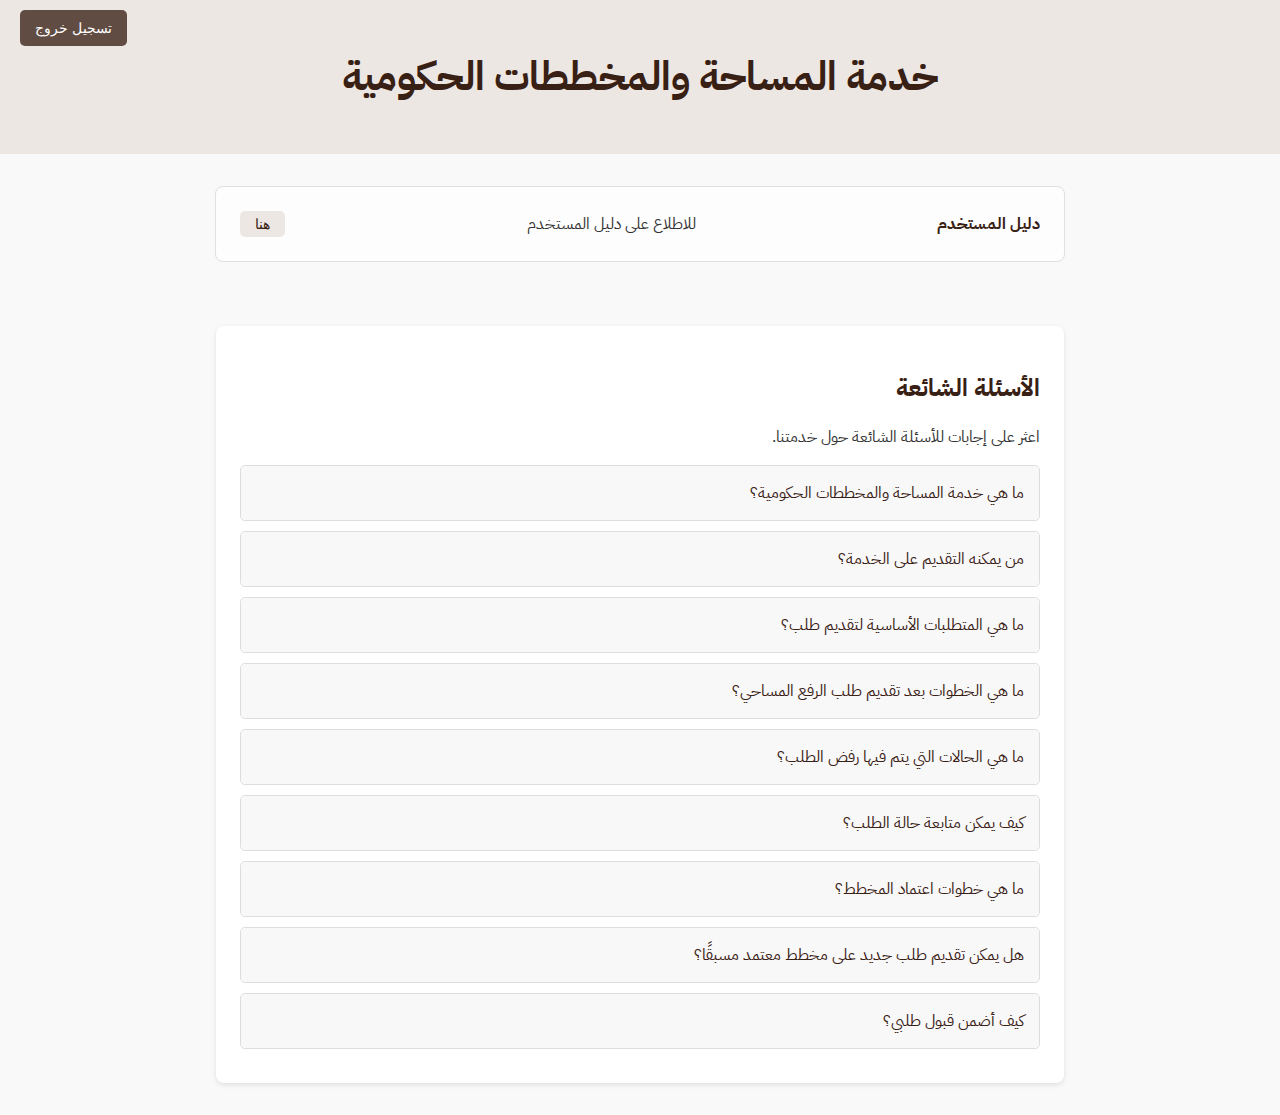
<file: FAQ/html/index.html>
<!DOCTYPE html>
<html lang="ar">
<head>
    <meta charset="UTF-8">
    <meta name="viewport" content="width=device-width, initial-scale=1.0">
    <title>خدمة المساحة والمخططات الحكومية</title>
    <link rel="stylesheet" href="../css/style.css">
    <link rel="stylesheet" href="https://cdn.hugeicons.com/font/hgi-stroke-rounded.css" />
    <link rel="preconnect" href="https://fonts.googleapis.com">
    <link rel="preconnect" href="https://fonts.gstatic.com" crossorigin>
    <link href="https://fonts.googleapis.com/css2?family=IBM+Plex+Sans+Arabic:wght@100;200;300;400;500;600;700&display=swap" rel="stylesheet">
</head>
<body>
    <header>
        <h1>خدمة المساحة والمخططات الحكومية</h1>
    </header>
    <button id="logoutButton">تسجيل خروج</button>


    <div class="User-Manual">
        <h2>دليل المستخدم</h2>
        <p>للاطلاع على دليل المستخدم</p>
        <button class="man-button">هنا</button>
        
      </div>

    <section class="faq">
        <h2>الأسئلة الشائعة</h2>
        <p>اعثر على إجابات للأسئلة الشائعة حول خدمتنا.</p>

        <div class="accordion">
<!-- السؤال الأول -->

            <div class="accordion-item">
                <button class="accordion-header">
                    ما هي خدمة المساحة والمخططات الحكومية؟
                    <i class="hgi-stroke hgi-arrow-down-01"></i>
                </button>
                <div class="accordion-content">
                    <p>هي خدمة مقدمة للإدارات والوكالات المعنية لطلب رفع مساحي أو اعتماد مخطط من خلال البوابة الرقمية لأمانة منطقة عسير.</p>
                </div>
            </div>

            <!-- السؤال الثاني -->
            <div class="accordion-item">
                <button class="accordion-header">
                    من يمكنه التقديم على الخدمة؟
                    <i class="hgi-stroke hgi-arrow-down-01"></i>
                    </button>
                <div class="accordion-content">
                    <p>الإدارات المعنية والوكالات الحكومية عبر البوابة الإلكترونية باستخدام بوابة النفاذ الوطني الموحد.
                    </p>
                </div>
            </div>


            <!-- السؤال الرابع -->
            <div class="accordion-item">
                <button class="accordion-header">
                    ما هي المتطلبات الأساسية لتقديم طلب؟
                    <i class="hgi-stroke hgi-arrow-down-01"></i>

                </button>
                <div class="accordion-content">
                    <p>توفر المستندات المطلوبة مثل الدراسة الهيدرولوجية، دراسة التربة، وملفات الموقع (AutoCAD و Shapefile).</p>
                </div>
            </div>

            <!-- السؤال الخامس -->
            <div class="accordion-item">
                <button class="accordion-header">
                    ما هي الخطوات بعد تقديم طلب الرفع المساحي؟
                    <i class="hgi-stroke hgi-arrow-down-01"></i>

                </button>
                <div class="accordion-content">
                    <p>يقوم فريق المعالجة في الإدارة بمراجعة الطلب واستكمال المتطلبات اللازمة لاعتماده.</p>
                </div>
            </div>
        </div>

            <!-- السؤال السادس -->
            <div class="accordion-item">
                <button class="accordion-header">
                    ما هي الحالات التي يتم فيها رفض الطلب؟
                    <i class="hgi-stroke hgi-arrow-down-01"></i>

                </button>
                <div class="accordion-content">
                    <p>يرفض الطلب في حال وجود بيانات غير صحيحة.</p>
                </div>
            </div>
        </div>
        <!-- السؤال السابع -->
        <div class="accordion-item">
            <button class="accordion-header">
                كيف يمكن متابعة حالة الطلب؟
                <i class="hgi-stroke hgi-arrow-down-01"></i>

            </button>
            <div class="accordion-content">
                <p>من خلال التفاصيل في اسفل الصفحة اختر الشروحات ستظهر حالة الطلب .</p>
            </div>
        </div>
    </div>
         <!-- السؤال الثامن -->
         <div class="accordion-item">
            <button class="accordion-header">
                ما هي خطوات اعتماد المخطط؟
                <i class="hgi-stroke hgi-arrow-down-01"></i>
                </button>
            <div class="accordion-content">
                <p>تقوم إدارة الدراسات العمرانية بمراجعة الطلب لتحديد ما إذا كان المخطط ملائمًا أو غير ملائم، ومن ثم يتم استكمال سلسلة الاعتمادات اللازمة.</p>
            </div>
        </div>
    </div>
           <!-- السؤال التاسع -->
           <div class="accordion-item">
            <button class="accordion-header">
                هل يمكن تقديم طلب جديد على مخطط معتمد مسبقًا؟
                <i class="hgi-stroke hgi-arrow-down-01"></i>
            </button>
            <div class="accordion-content">
                <p>لا يمكن ذلك. يجب التأكد من عدم وجود قرار رفع مساحي أو اعتماد مسبق.</p>
            </div>
        </div>
    </div>
              <!-- السؤال العاشر -->
              <div class="accordion-item">
                <button class="accordion-header">
                    كيف أضمن قبول طلبي؟
                    <i class="hgi-stroke hgi-arrow-down-01"></i>

                </button>
                <div class="accordion-content">
                    <p>توفير جميع المرفقات الإلزامية بدقة وصحة البيانات.
                    </p>
                </div>
            </div>
        </div>
    





    <script src="../js/script.js"></script>
</body>
</html>
</file>
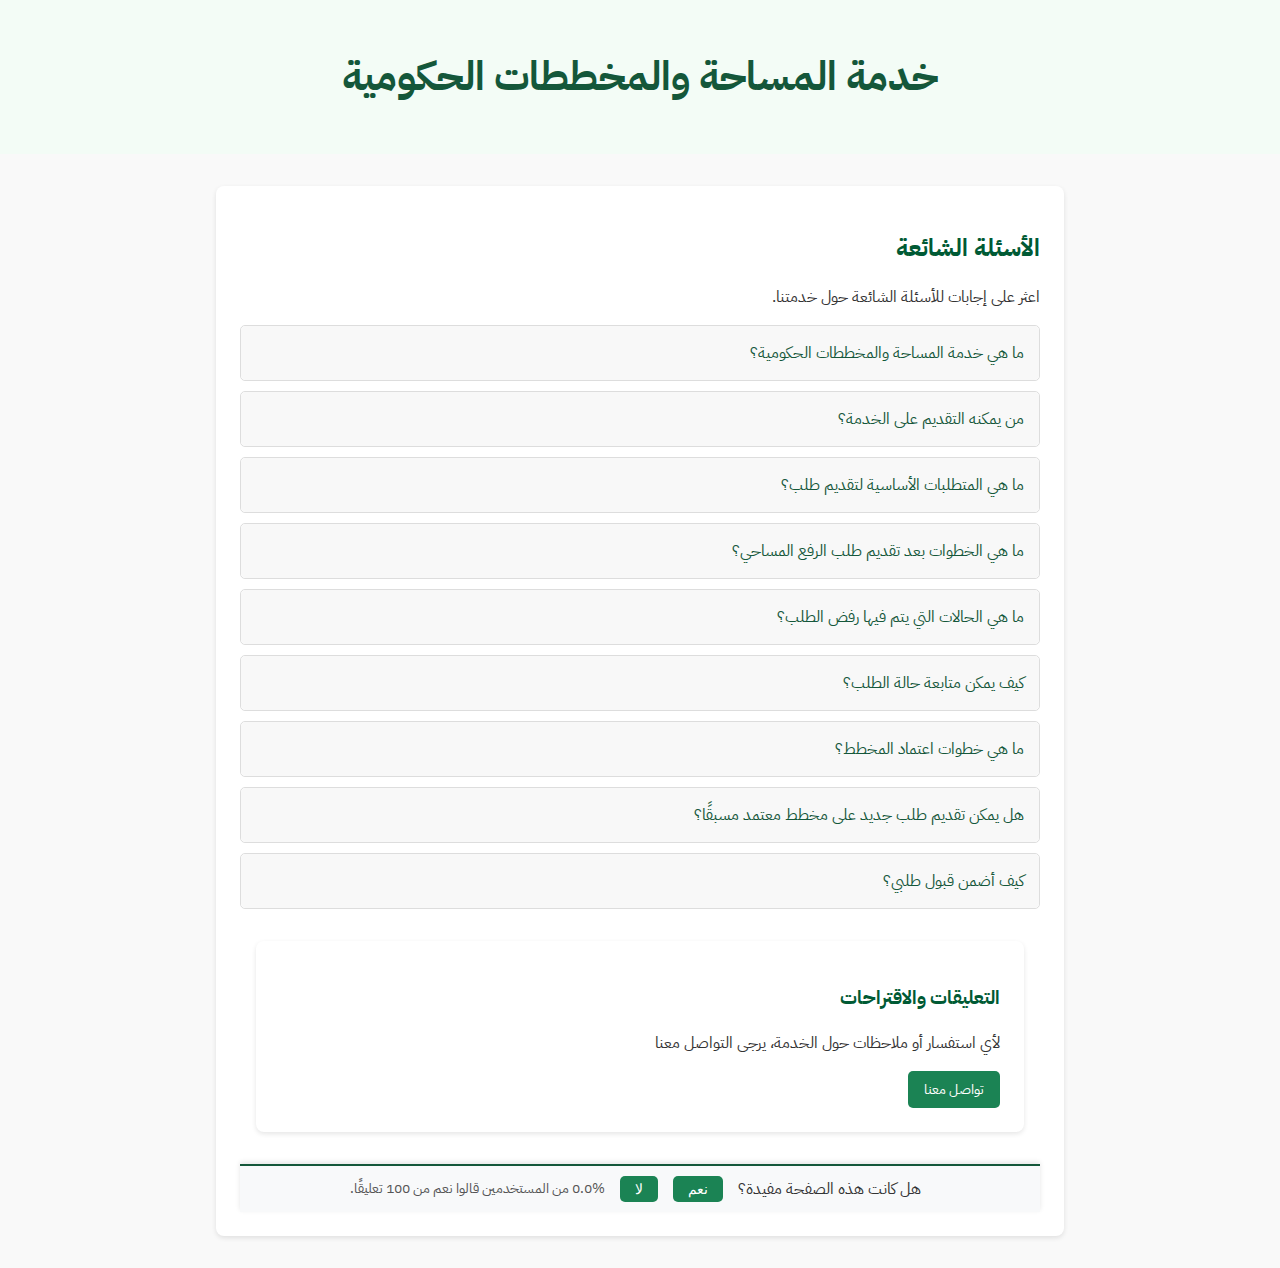
<file: q/html/index.html>
<!DOCTYPE html>
<html lang="ar">
<head>
    <meta charset="UTF-8">
    <meta name="viewport" content="width=device-width, initial-scale=1.0">
    <title>الأسئلة الشائعة</title>
    <link rel="stylesheet" href="../css/style.css">
    <link rel="stylesheet" href="https://cdn.hugeicons.com/font/hgi-stroke-rounded.css" />
    <link rel="preconnect" href="https://fonts.googleapis.com">
    <link rel="preconnect" href="https://fonts.gstatic.com" crossorigin>
    <link href="https://fonts.googleapis.com/css2?family=IBM+Plex+Sans+Arabic:wght@100;200;300;400;500;600;700&display=swap" rel="stylesheet">
</head>
<body>
    <header>
        <h1>خدمة المساحة والمخططات الحكومية</h1>
    </header>

    <section class="faq">
        <h2>الأسئلة الشائعة</h2>
        <p>اعثر على إجابات للأسئلة الشائعة حول خدمتنا.</p>

        <div class="accordion">
<!-- السؤال الأول -->

            <div class="accordion-item">
                <button class="accordion-header">
                    ما هي خدمة المساحة والمخططات الحكومية؟
                    <i class="hgi-stroke hgi-arrow-down-01"></i>
                </button>
                <div class="accordion-content">
                    <p>هي خدمة مقدمة للإدارات والوكالات المعنية لطلب رفع مساحي أو اعتماد مخطط من خلال البوابة الرقمية لأمانة منطقة عسير.</p>
                </div>
            </div>

            <!-- السؤال الثاني -->
            <div class="accordion-item">
                <button class="accordion-header">
                    من يمكنه التقديم على الخدمة؟
                    <i class="hgi-stroke hgi-arrow-down-01"></i>
                    </button>
                <div class="accordion-content">
                    <p>الإدارات المعنية والوكالات الحكومية عبر البوابة الإلكترونية باستخدام بوابة النفاذ الوطني الموحد.
                    </p>
                </div>
            </div>


            <!-- السؤال الرابع -->
            <div class="accordion-item">
                <button class="accordion-header">
                    ما هي المتطلبات الأساسية لتقديم طلب؟
                    <i class="hgi-stroke hgi-arrow-down-01"></i>

                </button>
                <div class="accordion-content">
                    <p>توفر المستندات المطلوبة مثل الدراسة الهيدرولوجية، دراسة التربة، وملفات الموقع (AutoCAD و Shapefile).</p>
                </div>
            </div>

            <!-- السؤال الخامس -->
            <div class="accordion-item">
                <button class="accordion-header">
                    ما هي الخطوات بعد تقديم طلب الرفع المساحي؟
                    <i class="hgi-stroke hgi-arrow-down-01"></i>

                </button>
                <div class="accordion-content">
                    <p>يقوم فريق المعالجة في الإدارة بمراجعة الطلب واستكمال المتطلبات اللازمة لاعتماده.</p>
                </div>
            </div>
        </div>

            <!-- السؤال السادس -->
            <div class="accordion-item">
                <button class="accordion-header">
                    ما هي الحالات التي يتم فيها رفض الطلب؟
                    <i class="hgi-stroke hgi-arrow-down-01"></i>

                </button>
                <div class="accordion-content">
                    <p>يرفض الطلب في حال وجود بيانات غير صحيحة.</p>
                </div>
            </div>
        </div>
        <!-- السؤال السابع -->
        <div class="accordion-item">
            <button class="accordion-header">
                كيف يمكن متابعة حالة الطلب؟
                <i class="hgi-stroke hgi-arrow-down-01"></i>

            </button>
            <div class="accordion-content">
                <p>من خلال التفاصيل في اسفل الصفحة اختر الشروحات ستظهر حالة الطلب .</p>
            </div>
        </div>
    </div>
         <!-- السؤال الثامن -->
         <div class="accordion-item">
            <button class="accordion-header">
                ما هي خطوات اعتماد المخطط؟
                <i class="hgi-stroke hgi-arrow-down-01"></i>
                </button>
            <div class="accordion-content">
                <p>تقوم إدارة الدراسات العمرانية بمراجعة الطلب لتحديد ما إذا كان المخطط ملائمًا أو غير ملائم، ومن ثم يتم استكمال سلسلة الاعتمادات اللازمة.</p>
            </div>
        </div>
    </div>
           <!-- السؤال التاسع -->
           <div class="accordion-item">
            <button class="accordion-header">
                هل يمكن تقديم طلب جديد على مخطط معتمد مسبقًا؟
                <i class="hgi-stroke hgi-arrow-down-01"></i>
            </button>
            <div class="accordion-content">
                <p>لا يمكن ذلك. يجب التأكد من عدم وجود قرار رفع مساحي أو اعتماد مسبق.</p>
            </div>
        </div>
    </div>
              <!-- السؤال العاشر -->
              <div class="accordion-item">
                <button class="accordion-header">
                    كيف أضمن قبول طلبي؟
                    <i class="hgi-stroke hgi-arrow-down-01"></i>

                </button>
                <div class="accordion-content">
                    <p>توفير جميع المرفقات الإلزامية بدقة وصحة البيانات.
                    </p>
                </div>
            </div>
        </div>
    



     <!-- قسم التعليقات والاقتراحات -->
     <section class="comments-section">
        <h3>التعليقات والاقتراحات</h3>
        <p>لأي استفسار أو ملاحظات حول الخدمة، يرجى التواصل معنا</p>
        <button onclick="alert('تم توجيهك إلى نموذج التواصل!')">تواصل معنا</button>
    </section>

<!-- بداية الفوتر -->
<footer class="feedback-footer">
    <div class="feedback-container">
        <span>هل كانت هذه الصفحة مفيدة؟</span>
        <button id="yes-btn">نعم</button>
        <button id="no-btn" class="no">لا</button>
        <p id="stats">0% من المستخدمين قالوا نعم من 0 تعليقًا.</p>
    </div>
</footer>
<!-- نهاية الفوتر -->

    <script src="../js/script.js"></script>
</body>
</html>
</file>
<file: FAQ/css/style.css>
/* إعدادات عامة */
body {
   font-family:"IBM Plex Sans Arabic", serif;
    margin: 0;
    padding: 0;
    direction: rtl;
    color: #333;
    background-color: #f9f9f9;
}

header {
    font-family:"IBM Plex Sans Arabic", serif;
    text-align: center;
    padding: 20px;
    background-color: #EDE7E3;
    color: #382014;
}



.User-Manual {
    display: flex;
    align-items: center;
    justify-content: space-between; 
    margin: 2rem auto;
    width: 90%;
    max-width: 800px;
    border: 1px solid #e0e0e0;
    border-radius: 8px;
    padding: 1.5rem;
    background-color: #fdfdfd;
    font-family: 'Arial', sans-serif;
  }
  
  .User-Manual h2,
  .User-Manual p {
    font-family:"IBM Plex Sans Arabic", serif;
    margin: 0;
    text-align: right;
    font-size: 16px;
  }
  
  .contact-button {
    font-family:"IBM Plex Sans Arabic", serif;
    background-color: #198754;
    color: white;
    border: none;
    padding: 10px 20px;
    border-radius: 4px;
    cursor: pointer;
    font-size: 14px;
    transition: background-color 0.3s ease;
    margin-left: 20px; 
  }
  
  .contact-button:hover {
    background-color: #145f40;
  }
  




.faq {
    max-width: 800px;
    margin: 20px auto;
    padding: 10px;
}

.accordion-item {
    margin-bottom: 10px;
    border: 1px solid #ddd;
    border-radius: 5px;
    overflow: hidden;
}

.accordion-header {
    font-family:"IBM Plex Sans Arabic", serif;
    background-color: #f8f8f8;
    color: #382014;
    border: none;
    padding: 15px;
    width: 100%;
    text-align: right;
    font-size: 16px;
    cursor: pointer;
    outline: none;
    transition: background-color 0.3s ease;
    display: flex;
    justify-content: space-between;
    align-items: center;
}

.accordion-header:hover {
    background-color: #F9F4F0;
}

.accordion-content {
    display: none;
    padding: 15px;
    background-color: #ffffff;
    border-top: 1px solid #ddd;
    color: #555;
}

.arrow {
    font-size: 18px;
    transition: transform 0.3s ease;
}

/*التواصل*/

.faq, .comments-section {
    font-family:"IBM Plex Sans Arabic", serif;
    margin: 2rem auto;
    width: 90%;
    max-width: 800px;
    background-color: #fff;
    padding: 1.5rem;
    border-radius: 8px;
    box-shadow: 0 2px 5px rgba(0,0,0,0.1);
}

h2, h3 {
    font-family:"IBM Plex Sans Arabic", serif;
    color: #382014;
}

.question details {
    margin-bottom: 1rem;
    cursor: pointer;
}

.question summary {
    font-weight: bold;
    font-size: 1rem;
    padding: 0.5rem 0;
}

.comments-section button {
    font-family:"IBM Plex Sans Arabic", serif;
    background-color:#614c44;
    color: white;
    border: none;
    padding: 0.5rem 1rem;
    border-radius: 5px;
    cursor: pointer;
}



/* تغيير اتجاه السهم عند فتح المحتوى */
.accordion-header.active .arrow {
    transform: rotate(180deg);
}


/*  الفوتر */
body {
    font-family:"IBM Plex Sans Arabic", serif;
    margin: 0;
    padding: 0;
    display: flex;
    flex-direction: column;
    min-height: 100vh;
}

footer.feedback-footer {
    background-color: #f8f9fa;
    border-top: 2px solid #382014; 
    text-align: center;
    padding: 10px 0;
    box-shadow: 0 -2px 5px rgba(0, 0, 0, 0.1);
}

.feedback-container {
    display: flex;
    align-items: center;
    justify-content: center;
    gap: 15px; 
    flex-wrap: wrap; 
}

.feedback-container span {
    font-size: 16px;
    color: #333;
    margin-right: 10px;
}

button {
    padding: 5px 15px;
    font-size: 14px;
    color: #382014;
    background-color: #EDE7E3;
    border: none;
    border-radius: 5px;
    cursor: pointer;
    transition: background-color 0.3s ease; 
}
button.no {
    background-color: #EDE7E3;
}

button.clicked {
    background-color: #b69478; 
}


p#stats {
    font-size: 14px;
    color: #555;
    margin: 0;
}






/* الهواتف الصغيرة (أقل من 600px) */
@media (max-width: 600px) {
    h1 {
        font-size: 1.5rem;
    }

    .faq-item h3 {
        font-size: 1rem;
    }

    .comment-box {
        padding: 10px;
    }

    .comment-box button {
        width: 100%;
    }

    .footer {
        font-size: 0.9rem;
    }
}

/* الأجهزة اللوحية (601px - 1024px) */
@media (min-width: 601px) and (max-width: 1024px) {
    h1 {
        font-size: 1.8rem;
    }

    .faq-item h3 {
        font-size: 1.1rem;
    }

    .comment-box {
        margin: 10px;
    }

    .footer {
        font-size: 1rem;
    }
}

/* الشاشات الكبيرة (أكبر من 1024px) */
@media (min-width: 1025px) {
    h1 {
        font-size: 2.5rem;
    }

    .faq-item h3 {
        font-size: 1.3rem;
    }

    .container {
        max-width: 1200px;
    }
}

#logoutButton {
    position: absolute;
    top: 10px;
    left: 20px;
    background-color: #614c44;
    color: white;
    border: none;
    padding: 10px 15px;
    border-radius: 5px;
    cursor: pointer;
    font-size: 14px;
}

#logoutButton:hover {
    background-color: #887973;
}
</file>
<file: q/css/style.css>
/* إعدادات عامة */
body {
   font-family:"IBM Plex Sans Arabic", serif;
    margin: 0;
    padding: 0;
    direction: rtl;
    color: #333;
    background-color: #f9f9f9;
}

header {
    font-family:"IBM Plex Sans Arabic", serif;
    text-align: center;
    padding: 20px;
    background-color: #F3FCF6;
    color: #14573A;
}

.faq {
    max-width: 800px;
    margin: 20px auto;
    padding: 10px;
}

.accordion-item {
    margin-bottom: 10px;
    border: 1px solid #ddd;
    border-radius: 5px;
    overflow: hidden;
}

.accordion-header {
    font-family:"IBM Plex Sans Arabic", serif;
    background-color: #f8f8f8;
    color: #14573A;
    border: none;
    padding: 15px;
    width: 100%;
    text-align: right;
    font-size: 16px;
    cursor: pointer;
    outline: none;
    transition: background-color 0.3s ease;
    display: flex;
    justify-content: space-between;
    align-items: center;
}

.accordion-header:hover {
    background-color: #f0f8f4;
}

.accordion-content {
    display: none;
    padding: 15px;
    background-color: #ffffff;
    border-top: 1px solid #ddd;
    color: #555;
}

.arrow {
    font-size: 18px;
    transition: transform 0.3s ease;
}

/*التواصل*/

.faq, .comments-section {
    font-family:"IBM Plex Sans Arabic", serif;
    margin: 2rem auto;
    width: 90%;
    max-width: 800px;
    background-color: #fff;
    padding: 1.5rem;
    border-radius: 8px;
    box-shadow: 0 2px 5px rgba(0,0,0,0.1);
}

h2, h3 {
    font-family:"IBM Plex Sans Arabic", serif;
    color: #005a34;
}

.question details {
    margin-bottom: 1rem;
    cursor: pointer;
}

.question summary {
    font-weight: bold;
    font-size: 1rem;
    padding: 0.5rem 0;
}

.comments-section button {
    font-family:"IBM Plex Sans Arabic", serif;
    background-color:#1B8354;
    color: white;
    border: none;
    padding: 0.5rem 1rem;
    border-radius: 5px;
    cursor: pointer;
}



/* تغيير اتجاه السهم عند فتح المحتوى */
.accordion-header.active .arrow {
    transform: rotate(180deg);
}


/* تنسيق الفوتر */
body {
    font-family:"IBM Plex Sans Arabic", serif;
    margin: 0;
    padding: 0;
    display: flex;
    flex-direction: column;
    min-height: 100vh;
}

footer.feedback-footer {
    background-color: #f8f9fa;
    border-top: 2px solid #14573A; 
    text-align: center;
    padding: 10px 0;
    box-shadow: 0 -2px 5px rgba(0, 0, 0, 0.1);
}

.feedback-container {
    display: flex;
    align-items: center;
    justify-content: center;
    gap: 15px; 
    flex-wrap: wrap; 
}

.feedback-container span {
    font-size: 16px;
    color: #333;
    margin-right: 10px;
}

button {
    padding: 5px 15px;
    font-size: 14px;
    color: white;
    background-color: #1B8354;
    border: none;
    border-radius: 5px;
    cursor: pointer;
    transition: background-color 0.3s ease; 
}
button.no {
    background-color: #1B8354;
}

button.clicked {
    background-color: #14573A; 
}


p#stats {
    font-size: 14px;
    color: #555;
    margin: 0;
}






/* الهواتف الصغيرة (أقل من 600px) */
@media (max-width: 600px) {
    h1 {
        font-size: 1.5rem;
    }

    .faq-item h3 {
        font-size: 1rem;
    }

    .comment-box {
        padding: 10px;
    }

    .comment-box button {
        width: 100%;
    }

    .footer {
        font-size: 0.9rem;
    }
}

/* الأجهزة اللوحية (601px - 1024px) */
@media (min-width: 601px) and (max-width: 1024px) {
    h1 {
        font-size: 1.8rem;
    }

    .faq-item h3 {
        font-size: 1.1rem;
    }

    .comment-box {
        margin: 10px;
    }

    .footer {
        font-size: 1rem;
    }
}

/* الشاشات الكبيرة (أكبر من 1024px) */
@media (min-width: 1025px) {
    h1 {
        font-size: 2.5rem;
    }

    .faq-item h3 {
        font-size: 1.3rem;
    }

    .container {
        max-width: 1200px;
    }
}
</file>
